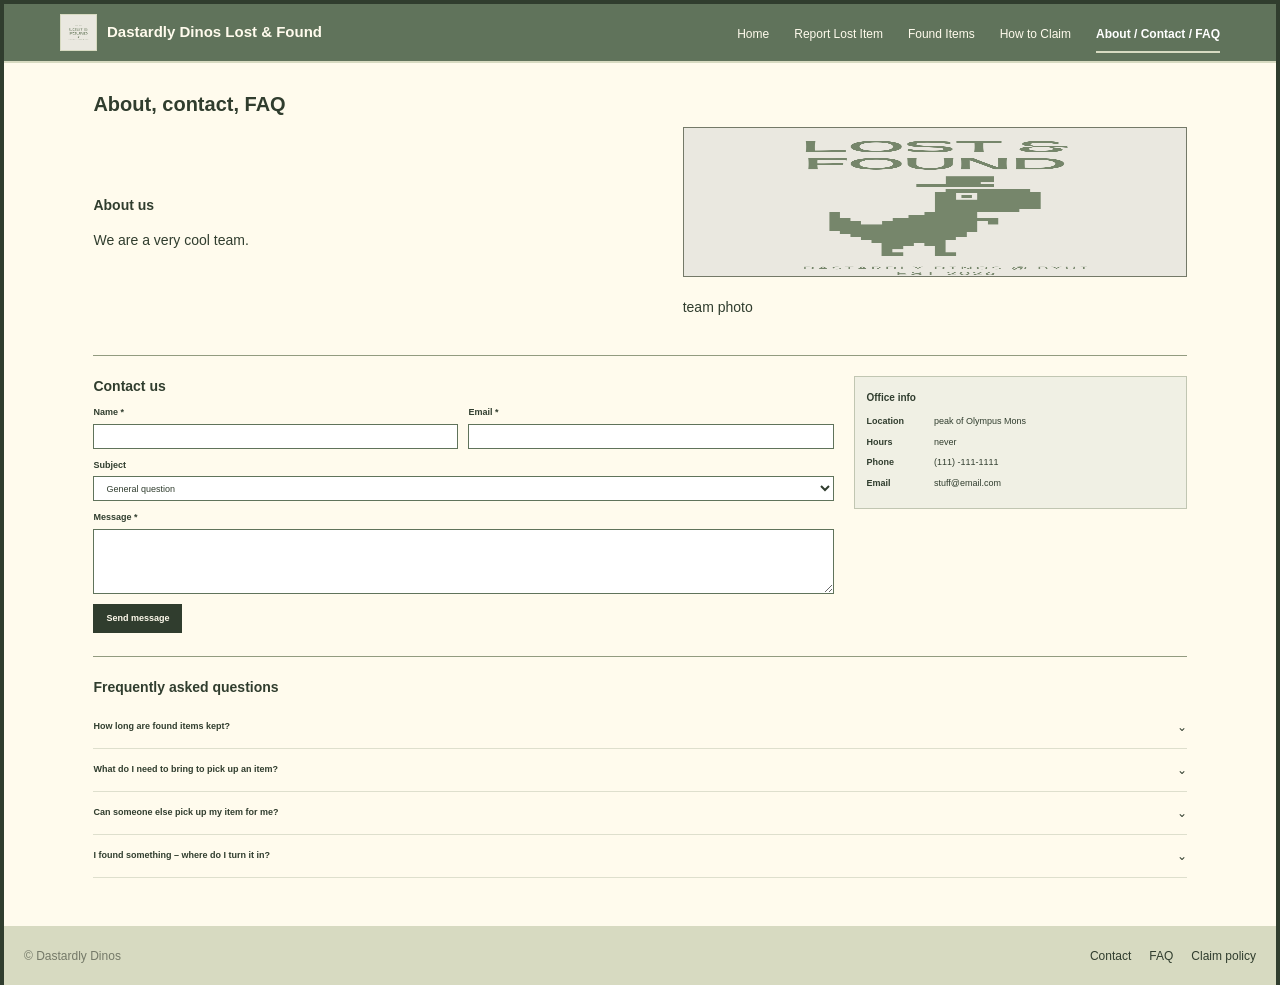
<file: about.html>
<!DOCTYPE html>
<html lang="en">

<head>
    <meta charset="UTF-8">
    <meta name="viewport" content="width=device-width, initial-scale=1.0">
    <title>About / Contact / FAQ - Lost & Found</title>
    <link rel="stylesheet" href="Styles/about.css" />
</head>

<body>

    <!-- Header -->
    <header>
        <div class="container inner">
            <a class="brand" href="index.html" aria-label="Lost and Found home">
                <img class="brand-mark" src="images/Logo.png">
                <span><span class="site-name">Dastardly Dinos</span> Lost & Found</span>
            </a>

            <button class="menu-toggle" id="menuToggle" aria-label="Toggle navigation" aria-expanded="false"
                aria-controls="mainNav">
                <span></span><span></span><span></span>
            </button>
            <nav class="main-nav" id="mainNav" aria-label="Main navigation">
                <a href="index.html">Home</a>
                <a href="report.html">Report Lost Item</a>
                <a href="found.html">Found Items</a>
                <a href="instructions.html">How to Claim</a>
                <a class="active" href="about.html">About / Contact / FAQ</a>
            </nav>
        </div>
    </header>

    <main>
        <h1>About, contact, FAQ</h1>


        <section class="about" id="about">
            <div>
                <h2>About us</h2>
                <p>We are a very cool team.</p>
            </div>

            <div class="team">
                <img src="images/Hero.png">
                <p>team photo</p>
            </div>
        </section>

        <hr>

        <section class="contact" id="contact">
            <div class="contact-form">
                <h2>Contact us</h2>

                <form
                    onsubmit="event.preventDefault(); alert('Thank you! Your message has been received.'); this.querySelector('textarea').value = '';">
                    <div class="fields">
                        <div class="field">
                            <label for="name">Name *</label>
                            <input id="name" type="text" required>
                        </div>

                        <div class="field">
                            <label for="email">Email *</label>
                            <input id="email" type="email" required>
                        </div>
                    </div>

                    <div class="field">
                        <label for="subject">Subject</label>
                        <select id="subject">
                            <option>General question</option>
                            <option>Lost item inquiry</option>
                            <option>Found item inquiry</option>
                            <option>Claiming an item</option>
                            <option>Other</option>
                        </select>
                    </div>

                    <div class="field">
                        <label for="message">Message *</label>
                        <textarea id="message" required></textarea>
                    </div>

                    <button type="submit" class="button-dark">Send message</button>
                </form>
            </div>

            <aside class="office-info">
                <h3>Office info</h3>
                <p><strong>Location</strong> peak of Olympus Mons</p>
                <p><strong>Hours</strong> never</p>
                <p><strong>Phone</strong> (111) -111-1111</p>
                <p><strong>Email</strong> stuff@email.com</p>


            </aside>
        </section>

        <hr>

        <section class="faq" id="faq">
            <h2>Frequently asked questions</h2>

            <details>
                <summary>How long are found items kept?</summary>
                <div class="answer">
                    About seventeen fortnights.
                </div>
                </div>
            </details>

            <details>
                <summary>What do I need to bring to pick up an item?</summary>
                <div class="answer">
                    Please bring a valid photo ID and any information that helps us verify ownership of the item.
                </div>
            </details>

            <details>
                <summary>Can someone else pick up my item for me?</summary>
                <div class="answer">
                    Contact our office in advance to confirm the identification and authorization requirements.
                </div>
            </details>

            <details>
                <summary>I found something – where do I turn it in?</summary>
                <div class="answer">
                    Please bring found items to the Lost Found office during regular business hours.
                </div>
            </details>
        </section>

    </main>
    <footer id="footer">
        <p>© <span id="currentYear"></span> Dastardly Dinos</p>
        <nav aria-label="Footer navigation">
            <a href="mailto:lostandfound@email.com">Contact</a>
            <a href="#how-it-works">FAQ</a>
            <a href="#how-it-works">Claim policy</a>
        </nav>
    </footer>
</body>

</html>
</file>
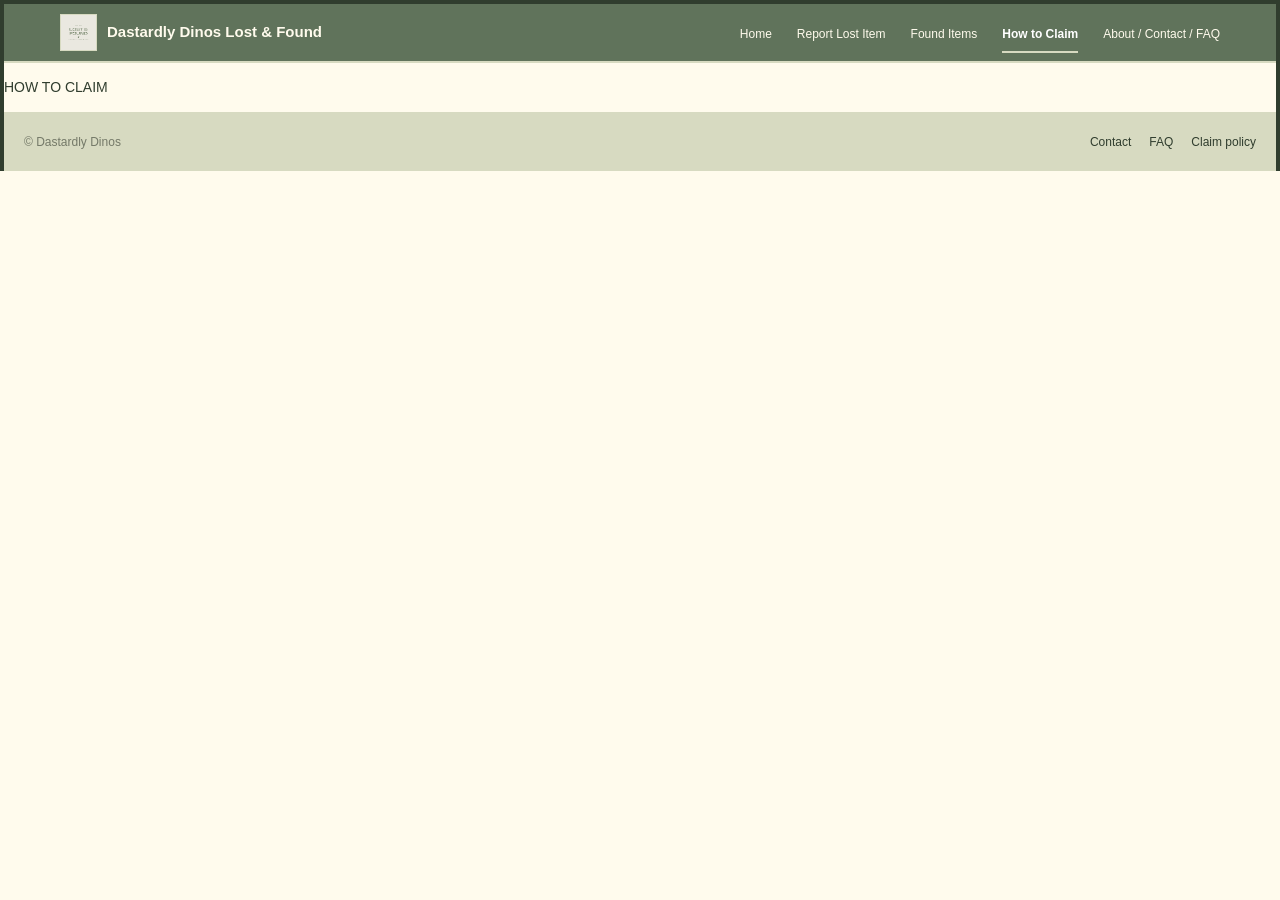
<file: instructions.html>
<!DOCTYPE html>
<html lang="en">
<head>
  <meta charset="UTF-8" />
  <meta name="viewport" content="width=device-width, initial-scale=1.0" />
  <meta name="theme-color" content="#60735b" />
  <meta name="description" content="Lost something or found something? Help reunite lost belongings with their owners." />
  <title>Lost & Found</title>
  <link rel="stylesheet" href="Styles/styles.css" />
  <script src="Scripts/script.js" defer></script>
</head>
<body>
  <header>
    <div class="container inner">
      <a class="brand" href="index.html" aria-label="Lost and Found home">
        <img class ="brand-mark" src="images/Logo.png">
        <span><span class="site-name">Dastardly Dinos</span> Lost & Found</span>
      </a>

      <button class="menu-toggle" id="menuToggle"
        aria-label="Toggle navigation" aria-expanded="false"
        aria-controls="mainNav">
        <span></span><span></span><span></span>
      </button>
      <nav class="main-nav" id="mainNav" aria-label="Main navigation">
        <a href="index.html">Home</a>
        <a href="report.html">Report Lost Item</a>
        <a href="found.html">Found Items</a>
        <a class="active" href="instructions.html">How to Claim</a>
        <a href="about.html">About / Contact / FAQ</a>
      </nav>
    </div>
  </header>
  <main>
    <p>
        HOW TO CLAIM
    </p>
  </main>

  <footer id ="footer">
      <p>© <span id="currentYear"></span> Dastardly Dinos</p>
      <nav aria-label="Footer navigation">
        <a href="mailto:lostandfound@email.com">Contact</a>
        <a href="#how-it-works">FAQ</a>
        <a href="#how-it-works">Claim policy</a>
      </nav>
  </footer>
</body>
</html>
</file>
<file: Styles/about.css>
:root {
    --green: #60735b;
    --green-dark: #303d2e;
    --green-light: #d7dac1;
    --green-gray: #747968;
    --hero-bg: #d7dac1;
    --cream: #fffbed;
    --container-width: 1160px;
}

* {
    box-sizing: border-box;
}

html {
    scroll-behavior: smooth;
    scroll-padding-top: 80px;
}

body {
    margin: 0;
    background: var(--cream);
    color: var(--green-dark);
    font-family: Arial, Helvetica, sans-serif;
    font-size: 14px;
    line-height: 1.5;
    border: 4px solid var(--green-dark);
    border-bottom: 0;
}

a {
    color: inherit;
}

button,
input,
select {
    font: inherit;
}

button,
a,
input,
select {
    -webkit-tap-highlight-color: transparent;
}

button:focus-visible,
a:focus-visible,
input:focus-visible,
select:focus-visible {
    outline: 3px solid var(--green);
    outline-offset: 3px;
}

.container {
    width: min(var(--container-width), calc(100% - 100px));
    margin-inline: auto;
}


/* header */ 
header {
    background: var(--green);
    color: var(--cream);
    border-bottom: 2px solid var(--green-light);
}

/* Correctly target the container inside the header */
header .container.inner {
    width: min(var(--container-width), calc(100% - 100px));
    max-width: var(--container-width);
    min-height: 57px;
    margin-inline: auto;
    padding: 0;
    display: flex;
    align-items: center;
    justify-content: space-between;
    gap: 28px;
}

.brand {
    display: inline-flex;
    align-items: center;
    gap: 10px;
    color: inherit;
    text-decoration: none;
    font-size: 15px;
    font-weight: 700;
    white-space: nowrap;
}

.brand-mark {
    position: relative;
    width: 37px;
    height: 37px;
    flex: 0 0 37px;
    background: white;
    border: 1px solid var(--green-light);
}

.brand-mark::before,
.brand-mark::after {
    content: "";
    position: absolute;
    inset: 0;
    background: white;
}

.brand-mark::after {
    background: var(--green-light);
}

.site-name {
    font-weight: 800;
}

.main-nav {
    display: flex;
    align-items: center;
    gap: 25px;
}

.main-nav a {
    position: relative;
    display: inline-block;
    padding: 19px 0 17px;
    color: var(--cream);
    font-size: 12px;
    text-decoration: none;
    white-space: nowrap;
}

.main-nav a:hover,
.main-nav a.active {
    color: white;
    font-weight: 700;
}

.main-nav a.active::after {
    content: "";
    position: absolute;
    left: 0;
    right: 0;
    bottom: 7px;
    height: 2px;
    background: var(--green-light);
}

.menu-toggle {
    display: none;
    width: 42px;
    height: 38px;
    padding: 8px;
    background: transparent;
    border: 1px solid var(--green-light);
    cursor: pointer;
}

.menu-toggle span {
    display: block;
    height: 2px;
    margin: 4px 0;
    background: var(--cream);
}


main {
  max-width: 1200px;
  margin: auto;
  padding: 26px 4.2% 48px;
}

.eyebrow {
  font-size: 7px;
  letter-spacing: 1px;
  color: #818675;
  margin-bottom: 9px;
}

h1 {
  font-size: 20px;
  margin: 0 0 8px;
  color: var(--green-dark);
}


h2 {
  font-size: 14px;
  margin: 0 0 12px;
  color: var(--green-dark);
}

.about {
  display: grid;
  grid-template-columns: 1.1fr 1fr;
  gap: 35px;
  align-items: center;
  padding: 0 0 23px;
}

.team img {
  border: 1px solid var(--green-gray);
  color: var(--green-light);
  height:150px;
  width: 100%;
}

.button-dark {
    background: var(--green-dark);
    color: var(--cream);
}

.button-dark:hover {
    background: var(--green);
}



.office-photo {
  height: 122px;
  width: 100%;
}



hr {
  border: 0;
  border-top: 1px solid #929b80;
  margin: 0;
}

.contact {
  display: grid;
  grid-template-columns: 2fr .9fr;
  gap: 20px;
  padding: 20px 0 23px;
}

.contact-form h2 {
  margin-bottom: 9px;
}

.fields {
  display: grid;
  grid-template-columns: 1fr 1fr;
  gap: 10px;
}

.field {
  display: flex;
  flex-direction: column;
  gap: 4px;
  margin-bottom: 10px;
}

label {
  font-size: 9px;
  font-weight: bold;
}

input, select, textarea {
  width: 100%;
  background: white;
  border: 1px solid var(--green);
  border-radius: 0;
  padding: 6px 8px;
  color: var(--green-dark);
  font: inherit;
  font-size: 9px;
}

input, select {
  height: 25px;
}

textarea {
  height: 65px;
  resize: vertical;
}

button {
  background: var(--green);
  color: white;
  border: none;
  padding: 8px 13px;
  font-size: 9px;
  font-weight: bold;
  cursor: pointer;
}

button:hover {
  background: var();
}

.office-info {
  background: #f0f0e4;
  border: 1px solid #c1c6b2;
  padding: 13px 12px 11px;
  align-self: start;
  margin-top: 0;
}

.office-info h3 {
  font-size: 10px;
  margin: 0 0 10px;
}

.office-info p {
  font-size: 9px;
  margin: 0 0 7px;
}

.office-info strong {
  display: inline-block;
  width: 65px;
}



.faq {
  padding-top: 20px;
}

.faq h2 {
  margin-bottom: 8px;
}

details {
  border-bottom: 1px solid #dedfcd;
}

summary {
  padding: 12px 0;
  cursor: pointer;
  font-size: 9px;
  font-weight: bold;
  list-style: none;
  display: flex;
  justify-content: space-between;
  align-items: center;
}

summary::-webkit-details-marker {
  display: none;
}

summary::after {
  content: "⌄";
  font-size: 12px;
  font-weight: normal;
}

details[open] summary::after {
  content: "⌃";
}

.answer {
  padding: 0 0 10px;
}

.answer .lines {
  margin-top: 0;
  gap: 6px;
}

.answer .lines span {
  height: 6px;
}

footer {
    background: var(--green-light);
    min-height: 59px;
    padding-inline: 20px;
    display: flex;
    align-items: center;
    justify-content: space-between;
    gap: 20px;
}

/*footer */
footer p {
    margin: 0;
    color: var(--green-gray);
    font-size: 12px;
}

footer nav {
    display: flex;
    gap: 18px;
}

footer a {
    margin-left: 0;
    color: var(--green-dark);
    font-size: 12px;
    text-decoration: none;
}

footer a:hover {
    text-decoration: underline;
}
</file>
<file: Styles/styles.css>
:root {
    --green: #60735b;
    --green-dark: #303d2e;
    --green-light: #d7dac1;
    --green-gray: #747968;
    --hero-bg: #d7dac1;
    --cream: #fffbed;
    --container-width: 1160px;
}

* {
    box-sizing: border-box;
}

html {
    scroll-behavior: smooth;
    scroll-padding-top: 80px;
}

body {
    margin: 0;
    background: var(--cream);
    color: var(--green-dark);
    font-family: Arial, Helvetica, sans-serif;
    font-size: 14px;
    line-height: 1.5;
    border: 4px solid var(--green-dark);
    border-bottom: 0;
}

a {
    color: inherit;
}

button,
input,
select {
    font: inherit;
}

button,
a,
input,
select {
    -webkit-tap-highlight-color: transparent;
}

button:focus-visible,
a:focus-visible,
input:focus-visible,
select:focus-visible {
    outline: 3px solid var(--green);
    outline-offset: 3px;
}

.container {
    width: min(var(--container-width), calc(100% - 100px));
    margin-inline: auto;
}


/* Header */

header {
    background: var(--green);
    color: var(--cream);
    border-bottom: 2px solid var(--green-light);
}

/* Correctly target the container inside the header */
header .container.inner {
    width: min(var(--container-width), calc(100% - 100px));
    max-width: var(--container-width);
    min-height: 57px;
    margin-inline: auto;
    padding: 0;
    display: flex;
    align-items: center;
    justify-content: space-between;
    gap: 28px;
}

.brand {
    display: inline-flex;
    align-items: center;
    gap: 10px;
    color: inherit;
    text-decoration: none;
    font-size: 15px;
    font-weight: 700;
    white-space: nowrap;
}

.brand-mark {
    position: relative;
    width: 37px;
    height: 37px;
    flex: 0 0 37px;
    background: white;
    border: 1px solid var(--green-light);
}

.brand-mark::before,
.brand-mark::after {
    content: "";
    position: absolute;
    inset: 0;
    background: white;
}

.brand-mark::after {
    background: var(--green-light);
}

.site-name {
    font-weight: 800;
}

.main-nav {
    display: flex;
    align-items: center;
    gap: 25px;
}

.main-nav a {
    position: relative;
    display: inline-block;
    padding: 19px 0 17px;
    color: var(--cream);
    font-size: 12px;
    text-decoration: none;
    white-space: nowrap;
}

.main-nav a:hover,
.main-nav a.active {
    color: white;
    font-weight: 700;
}

.main-nav a.active::after {
    content: "";
    position: absolute;
    left: 0;
    right: 0;
    bottom: 7px;
    height: 2px;
    background: var(--green-light);
}

.menu-toggle {
    display: none;
    width: 42px;
    height: 38px;
    padding: 8px;
    background: transparent;
    border: 1px solid var(--green-light);
    cursor: pointer;
}

.menu-toggle span {
    display: block;
    height: 2px;
    margin: 4px 0;
    background: var(--cream);
}



/* Hero */

.hero {
    background: var(--hero-bg);
    border-bottom: 1px solid var(--border);
}

.hero-inner {
    min-height: 352px;
    display: grid;
    grid-template-columns: 1fr 1fr;
    align-items: center;
    gap: 56px;
    padding-top: 44px;
    padding-bottom: 44px;
}

.hero-copy {
    align-self: center;
}

.eyebrow {
    display: block;
    margin-bottom: 14px;
    color: var(--green-dark);
    font-size: 9px;
    letter-spacing: 0.06em;
}

.hero h1 {
    max-width: 460px;
    margin: 0 0 62px;
    color: var(--green-dark);
    font-size: clamp(30px, 3.8vw, 38px);
    line-height: 1.08;
    letter-spacing: -0.8px;
    font-weight: 800;
}

.hero-description {
    display: none;
    max-width: 430px;
    margin: -42px 0 25px;
    color: var(--green-dark);
}



.hero img{
    width: 100%;
    height: 100%;
    object-fit: cover;
}

.button {
    min-height: 41px;
    display: inline-flex;
    justify-content: center;
    align-items: center;
    padding: 11px 18px;
    border: 1px solid var(--green-dark);
    border-radius: 0;
    font-weight: 700;
    font-size: 12px;
    text-align: center;
    text-decoration: none;
    cursor: pointer;
    transition: background 200ms ease, color 200ms ease;
}

.button-dark {
    background: var(--green-dark);
    color: var(--cream);
}

.button-dark:hover {
    background: var(--green);
}

.button-light {
    background: white;
    color: var(--green-dark);
    border: 2px solid var(--green);
}

.button-light:hover {
    background: var(--cream);
}

.button-green {
    background: var(--green);
    color: var(--cream);
    border-color: var(--green);
}

.button-green:hover {
    background: var(--green-dark);
}

.image-placeholder {
    position: relative;
    display: flex;
    justify-content: center;
    align-items: center;
    overflow: hidden;
    background: var(--cream);
    border: 1px solid var(--border);
    color: var(--green-gray);
}




.image-placeholder>span {
    position: relative;
    z-index: 1;
    padding: 2px 6px;
    background: white;
    font-family: monospace;
    font-size: 10px;
}

.hero-image {
    width: 100%;
    aspect-ratio: 1.5;
}

/* Main content */

.content-section {
    padding-top: 38px;
    padding-bottom: 72px;
}

.search-panel {
    padding: 18px 19px 19px;
    border: 1.5px solid var(--green-dark);
}

.search-heading {
    display: block;
    margin-bottom: 8px;
    font-weight: 700;
    font-size: 14px;
}

.search-controls {
    display: grid;
    grid-template-columns: minmax(0, 1fr) 241px auto;
    gap: 9px;
}

.search-controls input,
.search-controls select {
    width: 100%;
    min-width: 0;
    height: 38px;
    padding: 0 10px;
    background: white;
    color: var(--green-dark);
    border: 1px solid var(--green-light);
    border-radius: 0;
}


.search-controls .button {
    min-height: 38px;
    padding: 9px 18px;
}

.search-status {
    margin: 8px 0 0;
    color: var(--green);
    font-size: 12px;
}

.search-status:empty {
    display: none;
}

.section-heading {
    display: flex;
    align-items: baseline;
    justify-content: space-between;
    gap: 16px;
    margin: 35px 0 14px;
}

h2 {
    margin: 0;
    color: var(--green-dark);
    font-size: 22px;
    line-height: 1.3;
    letter-spacing: -0.25px;
}

.section-heading a,
.claim-link {
    font-size: 12px;
    font-weight: 700;
    text-decoration: underline;
    text-underline-offset: 2px;
}

.items-grid {
    display: grid;
    grid-template-columns: repeat(4, minmax(0, 1fr));
    gap: 15px
}

.item-card {
    min-width: 0;
    overflow: hidden;
    background: var(--cream);
    border: 1px solid var(--green);
    transition: box-shadow 160ms ease, transform 160ms ease;
}

.item-card:hover {
    transform: translateY(-2px);
    box-shadow: 0 4px 12px rgb(45 55 38 / 9%);
}

.item-image {
    width: 100%;
    aspect-ratio: 1.5;
    border-bottom: 1px solid var(--border);
     border: 1px solid var(--border);
}

.item-card img {
    position: absolute;
    inset: 0;
    width: 100%;
    height: 100%;
    object-fit: cover;
}

.item-image:has(img)::before,
.item-image:has(img)::after,
.item-image:has(img)>span {
    display: none;
}

.item-details {
    padding: 11px 11px 9px;
}

.item-details h3 {
    overflow: hidden;
    margin: 0 0 4px;
    color: var(--green-dark);
    font-size: 12px;
    font-weight: 800;
}

.item-details p {
    overflow: hidden;
    margin: 0;
    color: var(--green);
    font-size: 11px;
    text-overflow: ellipsis;
    white-space: nowrap;
}

.item-category {
    display: inline-block;
    margin-top: 8px;
    padding: 2px 6px;
    background: white;
    color: var(--green);
    font-size: 10px;
}

.item-card-button {
    display: block;
    width: 100%;
    padding: 0;
    color: inherit;
    background: transparent;
    border: 0;
    text-align: left;
    cursor: pointer;
}

.loading-message,
.empty-message,
.error-message {
    grid-column: 1 / -1;
    margin: 10px 0;
    color: var(--green);
}

.empty-message {
    padding: 24px;
    border: 1px dashed var(--border);
    text-align: center;
}


.how-section {
    margin-top: 45px;
}

.how-section>h2 {
    margin-bottom: 16px;
}

.steps-grid {
    display: grid;
    grid-template-columns: repeat(3, minmax(0, 1fr));
    gap: 15px;
}

.step-card {
    min-height: 142px;
    padding: 19px;
    border: 1.5px dashed var(--green-light);
}

.step-number {
    width: 37px;
    height: 37px;
    display: flex;
    align-items: center;
    justify-content: center;
    margin-bottom: 9px;
    background: var(--cream);
    border: 1.5px solid var(--green);
    border-radius: 50%;
    color: var(--green-dark);
    font-size: 13px;
    font-weight: 700;
}

.step-card h3 {
    margin: 0 0 8px;
    font-size: 13px;
}

.claim-link {
    display: inline-block;
    margin-top: 15px;
}

.report-section {
    margin-top: 42px;
    padding: 24px;
    border: 1px solid var(--border);
}

.report-section h2 {
    margin-bottom: 8px;
}

.report-section p {
    color: var(--green);
}

/* Footer */

footer {
    background: var(--green-light);
    min-height: 59px;
    padding-inline: 20px;
    display: flex;
    align-items: center;
    justify-content: space-between;
    gap: 20px;
}


footer p {
    margin: 0;
    color: var(--green-gray);
    font-size: 12px;
}

footer nav {
    display: flex;
    gap: 18px;
}

footer a {
    margin-left: 0;
    color: var(--green-dark);
    font-size: 12px;
    text-decoration: none;
}

footer a:hover {
    text-decoration: underline;
}
</file>
